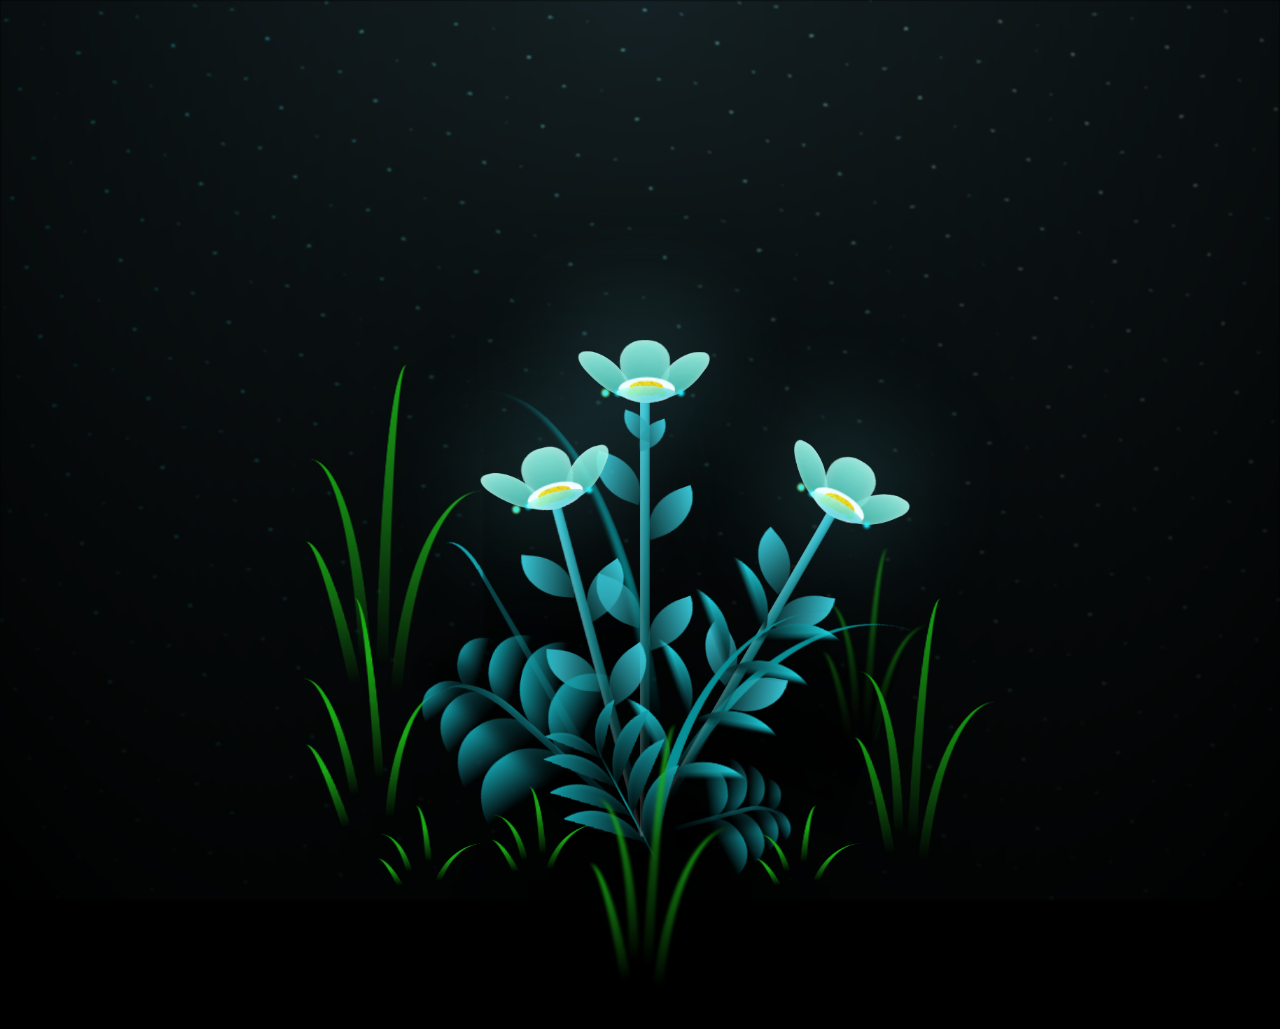
<file: version 2.2/background4logout.html>
<!DOCTYPE html>
<html lang="en">
<head>
  <meta charset="UTF-8">
  <meta name="viewport" content="width=device-width, initial-scale=1.0">
  <link rel="stylesheet" href="style.css"> <!-- Corrected the link here -->
  <title>CSS Blossoming Flowers at Magical Night</title>
<!--  
 
  CSS Blossoming Flowers at Magical Night.
  I've taken some inspiration by Yup Nguyen's Artwork: https://dribbble.com/shots/11096994-Virtual-Garden.
  Made with Pure CSS & ♥
-->

<body class="not-loaded">
  <div class="night"></div>
  <div class="flowers">
    <div class="flower flower--1">
      <div class="flower__leafs flower__leafs--1">
        <div class="flower__leaf flower__leaf--1"></div>
        <div class="flower__leaf flower__leaf--2"></div>
        <div class="flower__leaf flower__leaf--3"></div>
        <div class="flower__leaf flower__leaf--4"></div>
        <div class="flower__white-circle"></div>

        <div class="flower__light flower__light--1"></div>
        <div class="flower__light flower__light--2"></div>
        <div class="flower__light flower__light--3"></div>
        <div class="flower__light flower__light--4"></div>
        <div class="flower__light flower__light--5"></div>
        <div class="flower__light flower__light--6"></div>
        <div class="flower__light flower__light--7"></div>
        <div class="flower__light flower__light--8"></div>

      </div>
      <div class="flower__line">
        <div class="flower__line__leaf flower__line__leaf--1"></div>
        <div class="flower__line__leaf flower__line__leaf--2"></div>
        <div class="flower__line__leaf flower__line__leaf--3"></div>
        <div class="flower__line__leaf flower__line__leaf--4"></div>
        <div class="flower__line__leaf flower__line__leaf--5"></div>
        <div class="flower__line__leaf flower__line__leaf--6"></div>
      </div>
    </div>

    <div class="flower flower--2">
      <div class="flower__leafs flower__leafs--2">
        <div class="flower__leaf flower__leaf--1"></div>
        <div class="flower__leaf flower__leaf--2"></div>
        <div class="flower__leaf flower__leaf--3"></div>
        <div class="flower__leaf flower__leaf--4"></div>
        <div class="flower__white-circle"></div>

        <div class="flower__light flower__light--1"></div>
        <div class="flower__light flower__light--2"></div>
        <div class="flower__light flower__light--3"></div>
        <div class="flower__light flower__light--4"></div>
        <div class="flower__light flower__light--5"></div>
        <div class="flower__light flower__light--6"></div>
        <div class="flower__light flower__light--7"></div>
        <div class="flower__light flower__light--8"></div>

      </div>
      <div class="flower__line">
        <div class="flower__line__leaf flower__line__leaf--1"></div>
        <div class="flower__line__leaf flower__line__leaf--2"></div>
        <div class="flower__line__leaf flower__line__leaf--3"></div>
        <div class="flower__line__leaf flower__line__leaf--4"></div>
      </div>
    </div>

    <div class="flower flower--3">
      <div class="flower__leafs flower__leafs--3">
        <div class="flower__leaf flower__leaf--1"></div>
        <div class="flower__leaf flower__leaf--2"></div>
        <div class="flower__leaf flower__leaf--3"></div>
        <div class="flower__leaf flower__leaf--4"></div>
        <div class="flower__white-circle"></div>

        <div class="flower__light flower__light--1"></div>
        <div class="flower__light flower__light--2"></div>
        <div class="flower__light flower__light--3"></div>
        <div class="flower__light flower__light--4"></div>
        <div class="flower__light flower__light--5"></div>
        <div class="flower__light flower__light--6"></div>
        <div class="flower__light flower__light--7"></div>
        <div class="flower__light flower__light--8"></div>

      </div>
      <div class="flower__line">
        <div class="flower__line__leaf flower__line__leaf--1"></div>
        <div class="flower__line__leaf flower__line__leaf--2"></div>
        <div class="flower__line__leaf flower__line__leaf--3"></div>
        <div class="flower__line__leaf flower__line__leaf--4"></div>
      </div>
    </div>

    <div class="grow-ans" style="--d:1.2s">
      <div class="flower__g-long">
        <div class="flower__g-long__top"></div>
        <div class="flower__g-long__bottom"></div>
      </div>
    </div>

    <div class="growing-grass">
      <div class="flower__grass flower__grass--1">
        <div class="flower__grass--top"></div>
        <div class="flower__grass--bottom"></div>
        <div class="flower__grass__leaf flower__grass__leaf--1"></div>
        <div class="flower__grass__leaf flower__grass__leaf--2"></div>
        <div class="flower__grass__leaf flower__grass__leaf--3"></div>
        <div class="flower__grass__leaf flower__grass__leaf--4"></div>
        <div class="flower__grass__leaf flower__grass__leaf--5"></div>
        <div class="flower__grass__leaf flower__grass__leaf--6"></div>
        <div class="flower__grass__leaf flower__grass__leaf--7"></div>
        <div class="flower__grass__leaf flower__grass__leaf--8"></div>
        <div class="flower__grass__overlay"></div>
      </div>
    </div>

    <div class="growing-grass">
      <div class="flower__grass flower__grass--2">
        <div class="flower__grass--top"></div>
        <div class="flower__grass--bottom"></div>
        <div class="flower__grass__leaf flower__grass__leaf--1"></div>
        <div class="flower__grass__leaf flower__grass__leaf--2"></div>
        <div class="flower__grass__leaf flower__grass__leaf--3"></div>
        <div class="flower__grass__leaf flower__grass__leaf--4"></div>
        <div class="flower__grass__leaf flower__grass__leaf--5"></div>
        <div class="flower__grass__leaf flower__grass__leaf--6"></div>
        <div class="flower__grass__leaf flower__grass__leaf--7"></div>
        <div class="flower__grass__leaf flower__grass__leaf--8"></div>
        <div class="flower__grass__overlay"></div>
      </div>
    </div>

    <div class="grow-ans" style="--d:2.4s">
      <div class="flower__g-right flower__g-right--1">
        <div class="leaf"></div>
      </div>
    </div>

    <div class="grow-ans" style="--d:2.8s">
      <div class="flower__g-right flower__g-right--2">
        <div class="leaf"></div>
      </div>
    </div>

    <div class="grow-ans" style="--d:2.8s">
      <div class="flower__g-front">
        <div class="flower__g-front__leaf-wrapper flower__g-front__leaf-wrapper--1">
          <div class="flower__g-front__leaf"></div>
        </div>
        <div class="flower__g-front__leaf-wrapper flower__g-front__leaf-wrapper--2">
          <div class="flower__g-front__leaf"></div>
        </div>
        <div class="flower__g-front__leaf-wrapper flower__g-front__leaf-wrapper--3">
          <div class="flower__g-front__leaf"></div>
        </div>
        <div class="flower__g-front__leaf-wrapper flower__g-front__leaf-wrapper--4">
          <div class="flower__g-front__leaf"></div>
        </div>
        <div class="flower__g-front__leaf-wrapper flower__g-front__leaf-wrapper--5">
          <div class="flower__g-front__leaf"></div>
        </div>
        <div class="flower__g-front__leaf-wrapper flower__g-front__leaf-wrapper--6">
          <div class="flower__g-front__leaf"></div>
        </div>
        <div class="flower__g-front__leaf-wrapper flower__g-front__leaf-wrapper--7">
          <div class="flower__g-front__leaf"></div>
        </div>
        <div class="flower__g-front__leaf-wrapper flower__g-front__leaf-wrapper--8">
          <div class="flower__g-front__leaf"></div>
        </div>
        <div class="flower__g-front__line"></div>
      </div>
    </div>

    <div class="grow-ans" style="--d:3.2s">
      <div class="flower__g-fr">
        <div class="leaf"></div>
        <div class="flower__g-fr__leaf flower__g-fr__leaf--1"></div>
        <div class="flower__g-fr__leaf flower__g-fr__leaf--2"></div>
        <div class="flower__g-fr__leaf flower__g-fr__leaf--3"></div>
        <div class="flower__g-fr__leaf flower__g-fr__leaf--4"></div>
        <div class="flower__g-fr__leaf flower__g-fr__leaf--5"></div>
        <div class="flower__g-fr__leaf flower__g-fr__leaf--6"></div>
        <div class="flower__g-fr__leaf flower__g-fr__leaf--7"></div>
        <div class="flower__g-fr__leaf flower__g-fr__leaf--8"></div>
      </div>
    </div>

    <div class="long-g long-g--0">
      <div class="grow-ans" style="--d:3s">
        <div class="leaf leaf--0"></div>
      </div>
      <div class="grow-ans" style="--d:2.2s">
        <div class="leaf leaf--1"></div>
      </div>
      <div class="grow-ans" style="--d:3.4s">
        <div class="leaf leaf--2"></div>
      </div>
      <div class="grow-ans" style="--d:3.6s">
        <div class="leaf leaf--3"></div>
      </div>
    </div>

    <div class="long-g long-g--1">
      <div class="grow-ans" style="--d:3.6s">
        <div class="leaf leaf--0"></div>
      </div>
      <div class="grow-ans" style="--d:3.8s">
        <div class="leaf leaf--1"></div>
      </div>
      <div class="grow-ans" style="--d:4s">
        <div class="leaf leaf--2"></div>
      </div>
      <div class="grow-ans" style="--d:4.2s">
        <div class="leaf leaf--3"></div>
      </div>
    </div>

    <div class="long-g long-g--2">
      <div class="grow-ans" style="--d:4s">
        <div class="leaf leaf--0"></div>
      </div>
      <div class="grow-ans" style="--d:4.2s">
        <div class="leaf leaf--1"></div>
      </div>
      <div class="grow-ans" style="--d:4.4s">
        <div class="leaf leaf--2"></div>
      </div>
      <div class="grow-ans" style="--d:4.6s">
        <div class="leaf leaf--3"></div>
      </div>
    </div>

    <div class="long-g long-g--3">
      <div class="grow-ans" style="--d:4s">
        <div class="leaf leaf--0"></div>
      </div>
      <div class="grow-ans" style="--d:4.2s">
        <div class="leaf leaf--1"></div>
      </div>
      <div class="grow-ans" style="--d:3s">
        <div class="leaf leaf--2"></div>
      </div>
      <div class="grow-ans" style="--d:3.6s">
        <div class="leaf leaf--3"></div>
      </div>
    </div>

    <div class="long-g long-g--4">
      <div class="grow-ans" style="--d:4s">
        <div class="leaf leaf--0"></div>
      </div>
      <div class="grow-ans" style="--d:4.2s">
        <div class="leaf leaf--1"></div>
      </div>
      <div class="grow-ans" style="--d:3s">
        <div class="leaf leaf--2"></div>
      </div>
      <div class="grow-ans" style="--d:3.6s">
        <div class="leaf leaf--3"></div>
      </div>
    </div>

    <div class="long-g long-g--5">
      <div class="grow-ans" style="--d:4s">
        <div class="leaf leaf--0"></div>
      </div>
      <div class="grow-ans" style="--d:4.2s">
        <div class="leaf leaf--1"></div>
      </div>
      <div class="grow-ans" style="--d:3s">
        <div class="leaf leaf--2"></div>
      </div>
      <div class="grow-ans" style="--d:3.6s">
        <div class="leaf leaf--3"></div>
      </div>
    </div>

    <div class="long-g long-g--6">
      <div class="grow-ans" style="--d:4.2s">
        <div class="leaf leaf--0"></div>
      </div>
      <div class="grow-ans" style="--d:4.4s">
        <div class="leaf leaf--1"></div>
      </div>
      <div class="grow-ans" style="--d:4.6s">
        <div class="leaf leaf--2"></div>
      </div>
      <div class="grow-ans" style="--d:4.8s">
        <div class="leaf leaf--3"></div>
      </div>
    </div>

    <div class="long-g long-g--7">
      <div class="grow-ans" style="--d:3s">
        <div class="leaf leaf--0"></div>
      </div>
      <div class="grow-ans" style="--d:3.2s">
        <div class="leaf leaf--1"></div>
      </div>
      <div class="grow-ans" style="--d:3.5s">
        <div class="leaf leaf--2"></div>
      </div>
      <div class="grow-ans" style="--d:3.6s">
        <div class="leaf leaf--3"></div>
      </div>
    </div>
  </div>
  <script src="main.js"></script>
</body>
</html>
</file>
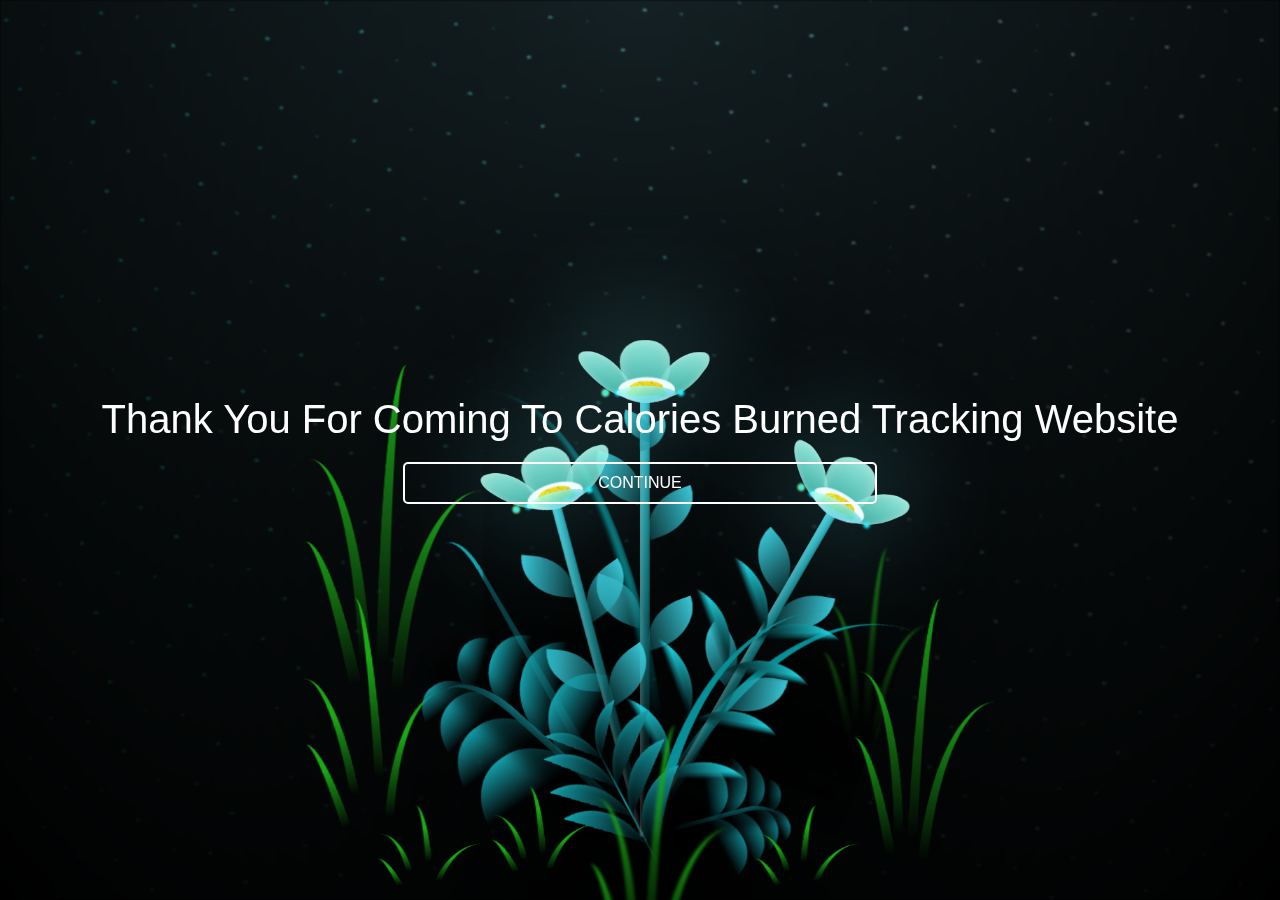
<file: version 2.2/logout.html>
<!DOCTYPE html>
<html lang="en">
<head>
    <meta charset="UTF-8">
    <meta name="viewport" content="width=device-width, initial-scale=1.0">
    <title>Calories Burned Tracker</title>
    <style>
        body, html {
            margin: 0;
            padding: 0;
            width: 100%;
            height: 100%;
            display: flex;
            justify-content: center;
            align-items: center;
            font-family: Arial, sans-serif;
            color: white;
            position: relative;
            overflow: hidden;
        }

        .container {
            text-align: center;
            color: white;
            position: relative;
            z-index: 2;
        }

        .background-iframe {
            position: absolute;
            top: 0;
            left: 0;
            width: 100%;
            height: 100%;
            border: none;
            z-index: 1;
            pointer-events: none;
        }

        .title {
            font-size: 2.5em;
            margin-bottom: 20px;
        }

        .button {
            width: 40%;
            padding: 10px 20px;
            border: 2px solid white;
            border-radius: 5px;
            text-transform: uppercase;
            cursor: pointer;
            transition: background 0.3s;
            margin: 0 auto;
            display: inline-block; /* Ensure it behaves like a link */
            text-decoration: none; /* Remove default link underline */
            color: white;
            text-align: center;
        }

        .button:hover {
            background: white;
            color: #ffcc66;
        }
    </style>
</head>
<body>
    <iframe class="background-iframe" src="background4logout.html"></iframe>
    <div class="container">
        <div class="title">Thank You For Coming To Calories Burned Tracking Website</div>
        <a href="https://calburntracker.d3qr9w35s7m7v6.amplifyapp.com/" class="button">Continue</a>
    </div>
</body>
</html>
</file>
<file: version 2.2/style.css>
*,
*::after,
*::before {
  padding: 0;
  margin: 0;
  box-sizing: border-box;
}

:root {
  --dark-color: #000;
}

body {
  display: flex;
  align-items: flex-end;
  justify-content: center;
  min-height: 100vh;
  background-color: var(--dark-color);
  overflow: hidden;
  perspective: 1000px;
}

.night {
  position: fixed;
  left: 50%;
  top: 0;
  transform: translateX(-50%);
  width: 100%;
  height: 100%;
  filter: blur(0.1vmin);
  background-image: radial-gradient(ellipse at top, transparent 0%, var(--dark-color)), radial-gradient(ellipse at bottom, var(--dark-color), rgba(145, 233, 255, 0.2)), repeating-linear-gradient(220deg, black 0px, black 19px, transparent 19px, transparent 22px), repeating-linear-gradient(189deg, black 0px, black 19px, transparent 19px, transparent 22px), repeating-linear-gradient(148deg, black 0px, black 19px, transparent 19px, transparent 22px), linear-gradient(90deg, #00fffa, #f0f0f0);
}

.flowers {
  position: relative;
  transform: scale(0.7);
}

.flower {
  position: absolute;
  bottom: 10vmin;
  transform-origin: bottom center;
  z-index: 10;
  --fl-speed: 0.8s;
}
.flower--1 {
  animation: moving-flower-1 4s linear infinite;
}
.flower--1 .flower__line {
  height: 70vmin;
  animation-delay: 0.3s;
}
.flower--1 .flower__line__leaf--1 {
  animation: blooming-leaf-right var(--fl-speed) 1.6s backwards;
}
.flower--1 .flower__line__leaf--2 {
  animation: blooming-leaf-right var(--fl-speed) 1.4s backwards;
}
.flower--1 .flower__line__leaf--3 {
  animation: blooming-leaf-left var(--fl-speed) 1.2s backwards;
}
.flower--1 .flower__line__leaf--4 {
  animation: blooming-leaf-left var(--fl-speed) 1s backwards;
}
.flower--1 .flower__line__leaf--5 {
  animation: blooming-leaf-right var(--fl-speed) 1.8s backwards;
}
.flower--1 .flower__line__leaf--6 {
  animation: blooming-leaf-left var(--fl-speed) 2s backwards;
}
.flower--2 {
  left: 50%;
  transform: rotate(30deg);
  animation: moving-flower-2 4s linear infinite;
}
.flower--2 .flower__line {
  height: 60vmin;
  animation-delay: 0.8s;
}
.flower--2 .flower__line__leaf--1 {
  animation: blooming-leaf-right var(--fl-speed) 1.9s backwards;
}
.flower--2 .flower__line__leaf--2 {
  animation: blooming-leaf-right var(--fl-speed) 1.7s backwards;
}
.flower--2 .flower__line__leaf--3 {
  animation: blooming-leaf-left var(--fl-speed) 1.5s backwards;
}
.flower--2 .flower__line__leaf--4 {
  animation: blooming-leaf-left var(--fl-speed) 1.3s backwards;
}
.flower--3 {
  left: 50%;
  transform: rotate(-15deg);
  animation: moving-flower-3 4s linear infinite;
}
.flower--3 .flower__line {
  animation-delay: 0.9s;
}
.flower--3 .flower__line__leaf--1 {
  animation: blooming-leaf-right var(--fl-speed) 2.5s backwards;
}
.flower--3 .flower__line__leaf--2 {
  animation: blooming-leaf-right var(--fl-speed) 2.3s backwards;
}
.flower--3 .flower__line__leaf--3 {
  animation: blooming-leaf-left var(--fl-speed) 2.1s backwards;
}
.flower--3 .flower__line__leaf--4 {
  animation: blooming-leaf-left var(--fl-speed) 1.9s backwards;
}
.flower__leafs {
  position: relative;
  animation: blooming-flower 2s backwards;
}
.flower__leafs--1 {
  animation-delay: 1.1s;
}
.flower__leafs--2 {
  animation-delay: 1.4s;
}
.flower__leafs--3 {
  animation-delay: 1.7s;
}
.flower__leafs::after {
  content: "";
  position: absolute;
  left: 0;
  top: 0;
  transform: translate(-50%, -100%);
  width: 8vmin;
  height: 8vmin;
  background-color: #6bf0ff;
  filter: blur(10vmin);
}
.flower__leaf {
  position: absolute;
  bottom: 0;
  left: 50%;
  width: 8vmin;
  height: 11vmin;
  border-radius: 51% 49% 47% 53%/44% 45% 55% 69%;
  background-color: #65e6cc;
  background-image: linear-gradient(to top, #40bbab, #a7ffee);
  transform-origin: bottom center;
  opacity: 0.9;
  box-shadow: inset 0 0 2vmin rgba(255, 255, 255, 0.5);
}
.flower__leaf--1 {
  transform: translate(-10%, 1%) rotateY(40deg) rotateX(-50deg);
}
.flower__leaf--2 {
  transform: translate(-50%, -4%) rotateX(40deg);
}
.flower__leaf--3 {
  transform: translate(-90%, 0%) rotateY(45deg) rotateX(50deg);
}
.flower__leaf--4 {
  width: 8vmin;
  height: 8vmin;
  transform-origin: bottom left;
  border-radius: 4vmin 10vmin 4vmin 4vmin;
  transform: translate(0%, 18%) rotateX(70deg) rotate(-43deg);
  background-image: linear-gradient(to top, #39c6d6, #a7ffee);
  z-index: 1;
  opacity: 0.8;
}
.flower__white-circle {
  position: absolute;
  left: -3.5vmin;
  top: -3vmin;
  width: 9vmin;
  height: 4vmin;
  border-radius: 50%;
  background-color: #fff;
}
.flower__white-circle::after {
  content: "";
  position: absolute;
  left: 50%;
  top: 45%;
  transform: translate(-50%, -50%);
  width: 60%;
  height: 60%;
  border-radius: inherit;
  background-image: repeating-linear-gradient(135deg, rgba(0, 0, 0, 0.03) 0px, rgba(0, 0, 0, 0.03) 1px, transparent 1px, transparent 12px), repeating-linear-gradient(45deg, rgba(0, 0, 0, 0.03) 0px, rgba(0, 0, 0, 0.03) 1px, transparent 1px, transparent 12px), repeating-linear-gradient(67.5deg, rgba(0, 0, 0, 0.03) 0px, rgba(0, 0, 0, 0.03) 1px, transparent 1px, transparent 12px), repeating-linear-gradient(135deg, rgba(0, 0, 0, 0.03) 0px, rgba(0, 0, 0, 0.03) 1px, transparent 1px, transparent 12px), repeating-linear-gradient(45deg, rgba(0, 0, 0, 0.03) 0px, rgba(0, 0, 0, 0.03) 1px, transparent 1px, transparent 12px), repeating-linear-gradient(112.5deg, rgba(0, 0, 0, 0.03) 0px, rgba(0, 0, 0, 0.03) 1px, transparent 1px, transparent 12px), repeating-linear-gradient(112.5deg, rgba(0, 0, 0, 0.03) 0px, rgba(0, 0, 0, 0.03) 1px, transparent 1px, transparent 12px), repeating-linear-gradient(45deg, rgba(0, 0, 0, 0.03) 0px, rgba(0, 0, 0, 0.03) 1px, transparent 1px, transparent 12px), repeating-linear-gradient(22.5deg, rgba(0, 0, 0, 0.03) 0px, rgba(0, 0, 0, 0.03) 1px, transparent 1px, transparent 12px), repeating-linear-gradient(45deg, rgba(0, 0, 0, 0.03) 0px, rgba(0, 0, 0, 0.03) 1px, transparent 1px, transparent 12px), repeating-linear-gradient(22.5deg, rgba(0, 0, 0, 0.03) 0px, rgba(0, 0, 0, 0.03) 1px, transparent 1px, transparent 12px), repeating-linear-gradient(135deg, rgba(0, 0, 0, 0.03) 0px, rgba(0, 0, 0, 0.03) 1px, transparent 1px, transparent 12px), repeating-linear-gradient(157.5deg, rgba(0, 0, 0, 0.03) 0px, rgba(0, 0, 0, 0.03) 1px, transparent 1px, transparent 12px), repeating-linear-gradient(67.5deg, rgba(0, 0, 0, 0.03) 0px, rgba(0, 0, 0, 0.03) 1px, transparent 1px, transparent 12px), repeating-linear-gradient(67.5deg, rgba(0, 0, 0, 0.03) 0px, rgba(0, 0, 0, 0.03) 1px, transparent 1px, transparent 12px), linear-gradient(90deg, #ffeb12, #ffce00);
}
.flower__line {
  height: 55vmin;
  width: 1.5vmin;
  background-image: linear-gradient(to left, rgba(0, 0, 0, 0.2), transparent, rgba(255, 255, 255, 0.2)), linear-gradient(to top, transparent 10%, #14757a, #39c6d6);
  box-shadow: inset 0 0 2px rgba(0, 0, 0, 0.5);
  animation: grow-flower-tree 4s backwards;
}
.flower__line__leaf {
  --w: 7vmin;
  --h: calc(var(--w) + 2vmin);
  position: absolute;
  top: 20%;
  left: 90%;
  width: var(--w);
  height: var(--h);
  border-top-right-radius: var(--h);
  border-bottom-left-radius: var(--h);
  background-image: linear-gradient(to top, rgba(20, 117, 122, 0.4), #39c6d6);
}
.flower__line__leaf--1 {
  transform: rotate(70deg) rotateY(30deg);
}
.flower__line__leaf--2 {
  top: 45%;
  transform: rotate(70deg) rotateY(30deg);
}
.flower__line__leaf--3, .flower__line__leaf--4, .flower__line__leaf--6 {
  border-top-right-radius: 0;
  border-bottom-left-radius: 0;
  border-top-left-radius: var(--h);
  border-bottom-right-radius: var(--h);
  left: -460%;
  top: 12%;
  transform: rotate(-70deg) rotateY(30deg);
}
.flower__line__leaf--4 {
  top: 40%;
}
.flower__line__leaf--5 {
  top: 0;
  transform-origin: left;
  transform: rotate(70deg) rotateY(30deg) scale(0.6);
}
.flower__line__leaf--6 {
  top: -2%;
  left: -450%;
  transform-origin: right;
  transform: rotate(-70deg) rotateY(30deg) scale(0.6);
}
.flower__light {
  position: absolute;
  bottom: 0vmin;
  width: 1vmin;
  height: 1vmin;
  background-color: #fffb00;
  border-radius: 50%;
  filter: blur(0.2vmin);
  animation: light-ans 4s linear infinite backwards;
}
.flower__light:nth-child(odd) {
  background-color: #23f0ff;
}
.flower__light--1 {
  left: -2vmin;
  animation-delay: 1s;
}
.flower__light--2 {
  left: 3vmin;
  animation-delay: 0.5s;
}
.flower__light--3 {
  left: -6vmin;
  animation-delay: 0.3s;
}
.flower__light--4 {
  left: 6vmin;
  animation-delay: 0.9s;
}
.flower__light--5 {
  left: -1vmin;
  animation-delay: 1.5s;
}
.flower__light--6 {
  left: -4vmin;
  animation-delay: 3s;
}
.flower__light--7 {
  left: 3vmin;
  animation-delay: 2s;
}
.flower__light--8 {
  left: -6vmin;
  animation-delay: 3.5s;
}
.flower__grass {
  --c: #159faa;
  --line-w: 1.5vmin;
  position: absolute;
  bottom: 12vmin;
  left: -7vmin;
  display: flex;
  flex-direction: column;
  align-items: flex-end;
  z-index: 20;
  transform-origin: bottom center;
  transform: rotate(-48deg) rotateY(40deg);
}
.flower__grass--1 {
  animation: moving-grass 2s linear infinite;
}
.flower__grass--2 {
  left: 2vmin;
  bottom: 10vmin;
  transform: scale(0.5) rotate(75deg) rotateX(10deg) rotateY(-200deg);
  opacity: 0.8;
  z-index: 0;
  animation: moving-grass--2 1.5s linear infinite;
}
.flower__grass--top {
  width: 7vmin;
  height: 10vmin;
  border-top-right-radius: 100%;
  border-right: var(--line-w) solid var(--c);
  transform-origin: bottom center;
  transform: rotate(-2deg);
}
.flower__grass--bottom {
  margin-top: -2px;
  width: var(--line-w);
  height: 25vmin;
  background-image: linear-gradient(to top, transparent, var(--c));
}
.flower__grass__leaf {
  --size: 10vmin;
  position: absolute;
  width: calc(var(--size) * 2.1);
  height: var(--size);
  border-top-left-radius: var(--size);
  border-top-right-radius: var(--size);
  background-image: linear-gradient(to top, transparent, transparent 30%, var(--c));
  z-index: 100;
}
.flower__grass__leaf--1 {
  top: -6%;
  left: 30%;
  --size: 6vmin;
  transform: rotate(-20deg);
  animation: growing-grass-ans--1 2s 2.6s backwards;
}
@keyframes growing-grass-ans--1 {
  0% {
    transform-origin: bottom left;
    transform: rotate(-20deg) scale(0);
  }
}
.flower__grass__leaf--2 {
  top: -5%;
  left: -110%;
  --size: 6vmin;
  transform: rotate(10deg);
  animation: growing-grass-ans--2 2s 2.4s linear backwards;
}
@keyframes growing-grass-ans--2 {
  0% {
    transform-origin: bottom right;
    transform: rotate(10deg) scale(0);
  }
}
.flower__grass__leaf--3 {
  top: 5%;
  left: 60%;
  --size: 8vmin;
  transform: rotate(-18deg) rotateX(-20deg);
  animation: growing-grass-ans--3 2s 2.2s linear backwards;
}
@keyframes growing-grass-ans--3 {
  0% {
    transform-origin: bottom left;
    transform: rotate(-18deg) rotateX(-20deg) scale(0);
  }
}
.flower__grass__leaf--4 {
  top: 6%;
  left: -135%;
  --size: 8vmin;
  transform: rotate(2deg);
  animation: growing-grass-ans--4 2s 2s linear backwards;
}
@keyframes growing-grass-ans--4 {
  0% {
    transform-origin: bottom right;
    transform: rotate(2deg) scale(0);
  }
}
.flower__grass__leaf--5 {
  top: 20%;
  left: 60%;
  --size: 10vmin;
  transform: rotate(-24deg) rotateX(-20deg);
  animation: growing-grass-ans--5 2s 1.8s linear backwards;
}
@keyframes growing-grass-ans--5 {
  0% {
    transform-origin: bottom left;
    transform: rotate(-24deg) rotateX(-20deg) scale(0);
  }
}
.flower__grass__leaf--6 {
  top: 22%;
  left: -180%;
  --size: 10vmin;
  transform: rotate(10deg);
  animation: growing-grass-ans--6 2s 1.6s linear backwards;
}
@keyframes growing-grass-ans--6 {
  0% {
    transform-origin: bottom right;
    transform: rotate(10deg) scale(0);
  }
}
.flower__grass__leaf--7 {
  top: 39%;
  left: 70%;
  --size: 10vmin;
  transform: rotate(-10deg);
  animation: growing-grass-ans--7 2s 1.4s linear backwards;
}
@keyframes growing-grass-ans--7 {
  0% {
    transform-origin: bottom left;
    transform: rotate(-10deg) scale(0);
  }
}
.flower__grass__leaf--8 {
  top: 40%;
  left: -215%;
  --size: 11vmin;
  transform: rotate(10deg);
  animation: growing-grass-ans--8 2s 1.2s linear backwards;
}
@keyframes growing-grass-ans--8 {
  0% {
    transform-origin: bottom right;
    transform: rotate(10deg) scale(0);
  }
}
.flower__grass__overlay {
  position: absolute;
  top: -10%;
  right: 0%;
  width: 100%;
  height: 100%;
  background-color: rgba(0, 0, 0, 0.6);
  filter: blur(1.5vmin);
  z-index: 100;
}
.flower__g-long {
  --w: 2vmin;
  --h: 6vmin;
  --c: #159faa;
  position: absolute;
  bottom: 10vmin;
  left: -3vmin;
  transform-origin: bottom center;
  transform: rotate(-30deg) rotateY(-20deg);
  display: flex;
  flex-direction: column;
  align-items: flex-end;
  animation: flower-g-long-ans 3s linear infinite;
}
@keyframes flower-g-long-ans {
  0%, 100% {
    transform: rotate(-30deg) rotateY(-20deg);
  }
  50% {
    transform: rotate(-32deg) rotateY(-20deg);
  }
}
.flower__g-long__top {
  top: calc(var(--h) * -1);
  width: calc(var(--w) + 1vmin);
  height: var(--h);
  border-top-right-radius: 100%;
  border-right: 0.7vmin solid var(--c);
  transform: translate(-0.7vmin, 1vmin);
}
.flower__g-long__bottom {
  width: var(--w);
  height: 50vmin;
  transform-origin: bottom center;
  background-image: linear-gradient(to top, transparent 30%, var(--c));
  box-shadow: inset 0 0 2px rgba(0, 0, 0, 0.5);
  clip-path: polygon(35% 0, 65% 1%, 100% 100%, 0% 100%);
}
.flower__g-right {
  position: absolute;
  bottom: 6vmin;
  left: -2vmin;
  transform-origin: bottom left;
  transform: rotate(20deg);
}
.flower__g-right .leaf {
  width: 30vmin;
  height: 50vmin;
  border-top-left-radius: 100%;
  border-left: 2vmin solid #079097;
  background-image: linear-gradient(to bottom, transparent, var(--dark-color) 60%);
  mask-image: linear-gradient(to top, transparent 30%, #079097 60%);
}
.flower__g-right--1 {
  animation: flower-g-right-ans 2.5s linear infinite;
}
.flower__g-right--2 {
  left: 5vmin;
  transform: rotateY(-180deg);
  animation: flower-g-right-ans--2 3s linear infinite;
}
.flower__g-right--2 .leaf {
  height: 75vmin;
  filter: blur(0.3vmin);
  opacity: 0.8;
}
@keyframes flower-g-right-ans {
  0%, 100% {
    transform: rotate(20deg);
  }
  50% {
    transform: rotate(24deg) rotateX(-20deg);
  }
}
@keyframes flower-g-right-ans--2 {
  0%, 100% {
    transform: rotateY(-180deg) rotate(0deg) rotateX(-20deg);
  }
  50% {
    transform: rotateY(-180deg) rotate(6deg) rotateX(-20deg);
  }
}
.flower__g-front {
  position: absolute;
  bottom: 6vmin;
  left: 2.5vmin;
  z-index: 100;
  transform-origin: bottom center;
  transform: rotate(-28deg) rotateY(30deg) scale(1.04);
  animation: flower__g-front-ans 2s linear infinite;
}
@keyframes flower__g-front-ans {
  0%, 100% {
    transform: rotate(-28deg) rotateY(30deg) scale(1.04);
  }
  50% {
    transform: rotate(-35deg) rotateY(40deg) scale(1.04);
  }
}
.flower__g-front__line {
  width: 0.3vmin;
  height: 20vmin;
  background-image: linear-gradient(to top, transparent, #079097, transparent 100%);
  position: relative;
}
.flower__g-front__leaf-wrapper {
  position: absolute;
  top: 0;
  left: 0;
  transform-origin: bottom left;
  transform: rotate(10deg);
}
.flower__g-front__leaf-wrapper:nth-child(even) {
  left: 0vmin;
  transform: rotateY(-180deg) rotate(5deg);
  animation: flower__g-front__leaf-left-ans 1s ease-in backwards;
}
.flower__g-front__leaf-wrapper:nth-child(odd) {
  animation: flower__g-front__leaf-ans 1s ease-in backwards;
}
.flower__g-front__leaf-wrapper--1 {
  top: -8vmin;
  transform: scale(0.7);
  animation: flower__g-front__leaf-ans 1s 5.5s ease-in backwards !important;
}
.flower__g-front__leaf-wrapper--2 {
  top: -8vmin;
  transform: rotateY(-180deg) scale(0.7) !important;
  animation: flower__g-front__leaf-left-ans-2 1s 4.6s ease-in backwards !important;
}
.flower__g-front__leaf-wrapper--3 {
  top: -3vmin;
  animation: flower__g-front__leaf-ans 1s 4.6s ease-in backwards;
}
.flower__g-front__leaf-wrapper--4 {
  top: -3vmin;
  transform: rotateY(-180deg) scale(0.9) !important;
  animation: flower__g-front__leaf-left-ans-2 1s 4.6s ease-in backwards !important;
}
@keyframes flower__g-front__leaf-left-ans-2 {
  0% {
    transform: rotateY(-180deg) scale(0);
  }
}
.flower__g-front__leaf-wrapper--5, .flower__g-front__leaf-wrapper--6 {
  top: 2vmin;
}
.flower__g-front__leaf-wrapper--7, .flower__g-front__leaf-wrapper--8 {
  top: 6.5vmin;
}
.flower__g-front__leaf-wrapper--2 {
  animation-delay: 5.2s !important;
}
.flower__g-front__leaf-wrapper--3 {
  animation-delay: 4.9s !important;
}
.flower__g-front__leaf-wrapper--5 {
  animation-delay: 4.3s !important;
}
.flower__g-front__leaf-wrapper--6 {
  animation-delay: 4.1s !important;
}
.flower__g-front__leaf-wrapper--7 {
  animation-delay: 3.8s !important;
}
.flower__g-front__leaf-wrapper--8 {
  animation-delay: 3.5s !important;
}
@keyframes flower__g-front__leaf-ans {
  0% {
    transform: rotate(10deg) scale(0);
  }
}
@keyframes flower__g-front__leaf-left-ans {
  0% {
    transform: rotateY(-180deg) rotate(5deg) scale(0);
  }
}
.flower__g-front__leaf {
  width: 10vmin;
  height: 10vmin;
  border-radius: 100% 0% 0% 100%/100% 100% 0% 0%;
  box-shadow: inset 0 2px 1vmin rgba(44, 238, 252, 0.2);
  background-image: linear-gradient(to bottom left, transparent, var(--dark-color)), linear-gradient(to bottom right, #159faa 50%, transparent 50%, transparent);
  -webkit-mask-image: linear-gradient(to bottom right, #159faa 50%, transparent 50%, transparent);
  mask-image: linear-gradient(to bottom right, #159faa 50%, transparent 50%, transparent);
}
.flower__g-fr {
  position: absolute;
  bottom: -4vmin;
  left: vmin;
  transform-origin: bottom left;
  z-index: 10;
  animation: flower__g-fr-ans 2s linear infinite;
}
@keyframes flower__g-fr-ans {
  0%, 100% {
    transform: rotate(2deg);
  }
  50% {
    transform: rotate(4deg);
  }
}
.flower__g-fr .leaf {
  width: 30vmin;
  height: 50vmin;
  border-top-left-radius: 100%;
  border-left: 2vmin solid #079097;
  mask-image: linear-gradient(to top, transparent 25%, #079097 50%);
  position: relative;
  z-index: 1;
}
.flower__g-fr__leaf {
  position: absolute;
  top: 0;
  left: 0;
  width: 10vmin;
  height: 10vmin;
  border-radius: 100% 0% 0% 100%/100% 100% 0% 0%;
  box-shadow: inset 0 2px 1vmin rgba(44, 238, 252, 0.2);
  background-image: linear-gradient(to bottom left, transparent, var(--dark-color) 98%), linear-gradient(to bottom right, #23f0ff 45%, transparent 50%, transparent);
  mask-image: linear-gradient(135deg, #159faa 40%, transparent 50%, transparent);
}
.flower__g-fr__leaf--1 {
  left: 20vmin;
  transform: rotate(45deg);
  animation: flower__g-fr-leaft-ans-1 0.5s 5.2s linear backwards;
}
@keyframes flower__g-fr-leaft-ans-1 {
  0% {
    transform-origin: left;
    transform: rotate(45deg) scale(0);
  }
}
.flower__g-fr__leaf--2 {
  left: 12vmin;
  top: -7vmin;
  transform: rotate(25deg) rotateY(-180deg);
  animation: flower__g-fr-leaft-ans-6 0.5s 5s linear backwards;
}
.flower__g-fr__leaf--3 {
  left: 15vmin;
  top: 6vmin;
  transform: rotate(55deg);
  animation: flower__g-fr-leaft-ans-5 0.5s 4.8s linear backwards;
}
.flower__g-fr__leaf--4 {
  left: 6vmin;
  top: -2vmin;
  transform: rotate(25deg) rotateY(-180deg);
  animation: flower__g-fr-leaft-ans-6 0.5s 4.6s linear backwards;
}
.flower__g-fr__leaf--5 {
  left: 10vmin;
  top: 14vmin;
  transform: rotate(55deg);
  animation: flower__g-fr-leaft-ans-5 0.5s 4.4s linear backwards;
}
@keyframes flower__g-fr-leaft-ans-5 {
  0% {
    transform-origin: left;
    transform: rotate(55deg) scale(0);
  }
}
.flower__g-fr__leaf--6 {
  left: 0vmin;
  top: 6vmin;
  transform: rotate(25deg) rotateY(-180deg);
  animation: flower__g-fr-leaft-ans-6 0.5s 4.2s linear backwards;
}
@keyframes flower__g-fr-leaft-ans-6 {
  0% {
    transform-origin: right;
    transform: rotate(25deg) rotateY(-180deg) scale(0);
  }
}
.flower__g-fr__leaf--7 {
  left: 5vmin;
  top: 22vmin;
  transform: rotate(45deg);
  animation: flower__g-fr-leaft-ans-7 0.5s 4s linear backwards;
}
@keyframes flower__g-fr-leaft-ans-7 {
  0% {
    transform-origin: left;
    transform: rotate(45deg) scale(0);
  }
}
.flower__g-fr__leaf--8 {
  left: -4vmin;
  top: 15vmin;
  transform: rotate(15deg) rotateY(-180deg);
  animation: flower__g-fr-leaft-ans-8 0.5s 3.8s linear backwards;
}
@keyframes flower__g-fr-leaft-ans-8 {
  0% {
    transform-origin: right;
    transform: rotate(15deg) rotateY(-180deg) scale(0);
  }
}

.long-g {
  position: absolute;
  bottom: 25vmin;
  left: -42vmin;
  transform-origin: bottom left;
}
.long-g--1 {
  bottom: 0vmin;
  transform: scale(0.8) rotate(-5deg);
}
.long-g--1 .leaf {
mask-image: linear-gradient(to top, transparent 40%, #079097 80%) !important;
}
.long-g--1 .leaf--1 {
  --w: 5vmin;
  --h: 60vmin;
  left: -2vmin;
  transform: rotate(3deg) rotateY(-180deg);
}
.long-g--2, .long-g--3 {
  bottom: -3vmin;
  left: -35vmin;
  transform-origin: center;
  transform: scale(0.6) rotateX(60deg);
}
.long-g--2 .leaf, .long-g--3 .leaf {
  mask-image: linear-gradient(to top, transparent 50%, #079097 80%) !important;
}
.long-g--2 .leaf--1, .long-g--3 .leaf--1 {
  left: -1vmin;
  transform: rotateY(-180deg);
}
.long-g--3 {
  left: -17vmin;
  bottom: 0vmin;
}
.long-g--3 .leaf {
  mask-image: linear-gradient(to top, transparent 40%, #079097 80%) !important;
}
.long-g--4 {
  left: 25vmin;
  bottom: -3vmin;
  transform-origin: center;
  transform: scale(0.6) rotateX(60deg);
}
.long-g--4 .leaf {
  mask-image: linear-gradient(to top, transparent 50%, #079097 80%) !important;
}
.long-g--5 {
  left: 42vmin;
  bottom: 0vmin;
  transform: scale(0.8) rotate(2deg);
}
.long-g--6 {
  left: 0vmin;
  bottom: -20vmin;
  z-index: 100;
  filter: blur(0.3vmin);
  transform: scale(0.8) rotate(2deg);
}
.long-g--7 {
  left: 35vmin;
  bottom: 20vmin;
  z-index: -1;
  filter: blur(0.3vmin);
  transform: scale(0.6) rotate(2deg);
  opacity: 0.7;
}
.long-g .leaf {
  --w: 15vmin;
  --h: 40vmin;
  --c: #1aaa15;
  position: absolute;
  bottom: 0;
  width: var(--w);
  height: var(--h);
  border-top-left-radius: 100%;
  border-left: 2vmin solid var(--c);
  mask-image: linear-gradient(to top, transparent 20%, var(--dark-color));
  transform-origin: bottom center;
}
.long-g .leaf--0 {
  left: 2vmin;
  animation: leaf-ans-1 4s linear infinite;
}
.long-g .leaf--1 {
  --w: 5vmin;
  --h: 60vmin;
  animation: leaf-ans-1 4s linear infinite;
}
.long-g .leaf--2 {
  --w: 10vmin;
  --h: 40vmin;
  left: -0.5vmin;
  bottom: 5vmin;
  transform-origin: bottom left;
  transform: rotateY(-180deg);
  animation: leaf-ans-2 3s linear infinite;
}
.long-g .leaf--3 {
  --w: 5vmin;
  --h: 30vmin;
  left: -1vmin;
  bottom: 3.2vmin;
  transform-origin: bottom left;
  transform: rotate(-10deg) rotateY(-180deg);
  animation: leaf-ans-3 3s linear infinite;
}

@keyframes leaf-ans-1 {
  0%, 100% {
    transform: rotate(-5deg) scale(1);
  }
  50% {
    transform: rotate(5deg) scale(1.1);
  }
}
@keyframes leaf-ans-2 {
  0%, 100% {
    transform: rotateY(-180deg) rotate(5deg);
  }
  50% {
    transform: rotateY(-180deg) rotate(0deg) scale(1.1);
  }
}
@keyframes leaf-ans-3 {
  0%, 100% {
    transform: rotate(-10deg) rotateY(-180deg);
  }
  50% {
    transform: rotate(-20deg) rotateY(-180deg);
  }
}
.grow-ans {
  animation: grow-ans 2s var(--d) backwards;
}

@keyframes grow-ans {
  0% {
    transform: scale(0);
    opacity: 0;
  }
}
@keyframes light-ans {
  0% {
    opacity: 0;
    transform: translateY(0vmin);
  }
  25% {
    opacity: 1;
    transform: translateY(-5vmin) translateX(-2vmin);
  }
  50% {
    opacity: 1;
    transform: translateY(-15vmin) translateX(2vmin);
    filter: blur(0.2vmin);
  }
  75% {
    transform: translateY(-20vmin) translateX(-2vmin);
    filter: blur(0.2vmin);
  }
  100% {
    transform: translateY(-30vmin);
    opacity: 0;
    filter: blur(1vmin);
  }
}
@keyframes moving-flower-1 {
  0%, 100% {
    transform: rotate(2deg);
  }
  50% {
    transform: rotate(-2deg);
  }
}
@keyframes moving-flower-2 {
  0%, 100% {
    transform: rotate(18deg);
  }
  50% {
    transform: rotate(14deg);
  }
}
@keyframes moving-flower-3 {
  0%, 100% {
    transform: rotate(-18deg);
  }
  50% {
    transform: rotate(-20deg) rotateY(-10deg);
  }
}
@keyframes blooming-leaf-right {
  0% {
    transform-origin: left;
    transform: rotate(70deg) rotateY(30deg) scale(0);
  }
}
@keyframes blooming-leaf-left {
  0% {
    transform-origin: right;
    transform: rotate(-70deg) rotateY(30deg) scale(0);
  }
}
@keyframes grow-flower-tree {
  0% {
    height: 0;
    border-radius: 1vmin;
  }
}
@keyframes blooming-flower {
  0% {
    transform: scale(0);
  }
}
@keyframes moving-grass {
  0%, 100% {
    transform: rotate(-48deg) rotateY(40deg);
  }
  50% {
    transform: rotate(-50deg) rotateY(40deg);
  }
}
@keyframes moving-grass--2 {
  0%, 100% {
    transform: scale(0.5) rotate(75deg) rotateX(10deg) rotateY(-200deg);
  }
  50% {
    transform: scale(0.5) rotate(79deg) rotateX(10deg) rotateY(-200deg);
  }
}
.growing-grass {
  animation: growing-grass-ans 1s 2s backwards;
}

@keyframes growing-grass-ans {
  0% {
    transform: scale(0);
  }
}
.not-loaded * {
  animation-play-state: paused !important;
}
</file>
